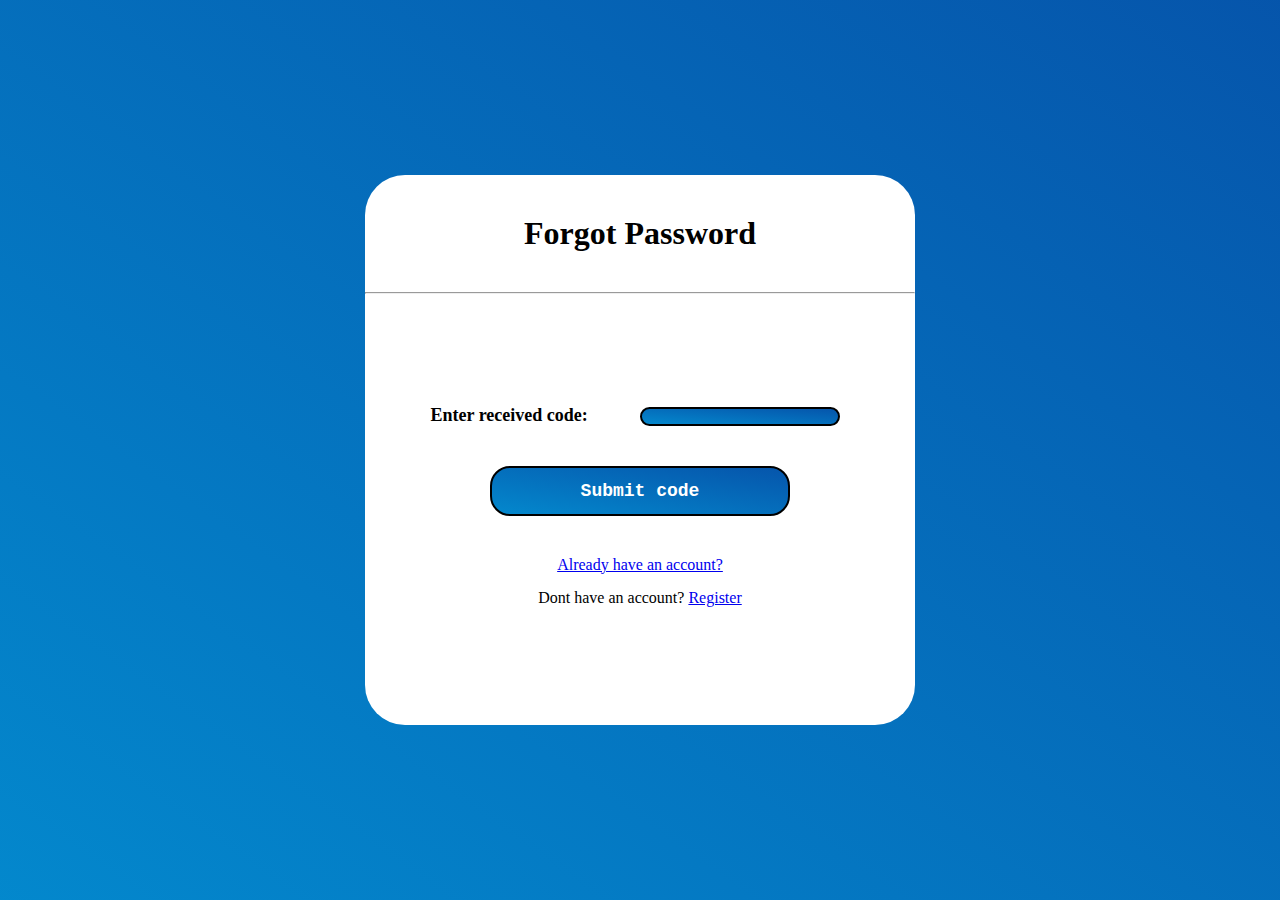
<file: HTML Files/forgotpassword-entercode.html>
<!DOCTYPE html>
<html lang="en">
<head>
    <meta charset="UTF-8">
    <meta name="viewport" content="width=device-width, initial-scale=1.0">
    <title>Perforatos Enter Code</title>
    <link rel="stylesheet" href="/CSS Files/forgotpassword-entercode.css">
</head>
<body>
    <div class="body-background">
        <div class="forgotpassword-entercode-form-wrapper">
            <h1>Forgot Password</h1>
            <hr>
            <div class="forgotpassword-entercode-all">
                <div class="forgotpassword-entercode-form">
                    <div class="forgotpassword-entercode-form-part">
                        <p></p>
                        <p>Enter received code:</p>
                    </div>
                    <div class="forgotpassword-entercode-form-part">
                        <form id="forgotpassword-entercode-form" action="/HTML Files/resetpassword.html">
                            <input type="text" name="code" id="code">
                        </form>
                    </div>
                </div> 
            </div>
            <input class="forgotpassword-entercode-button" form="forgotpassword-entercode-form" type="submit" value="Submit code"></input>
            <p><a href="/HTML Files/login.html">Already have an account?</a></p>
            <p>Dont have an account? <a href="/HTML Files/register.html">Register</a></p>
        </div>
    </div>
</body>
</html>
</file>
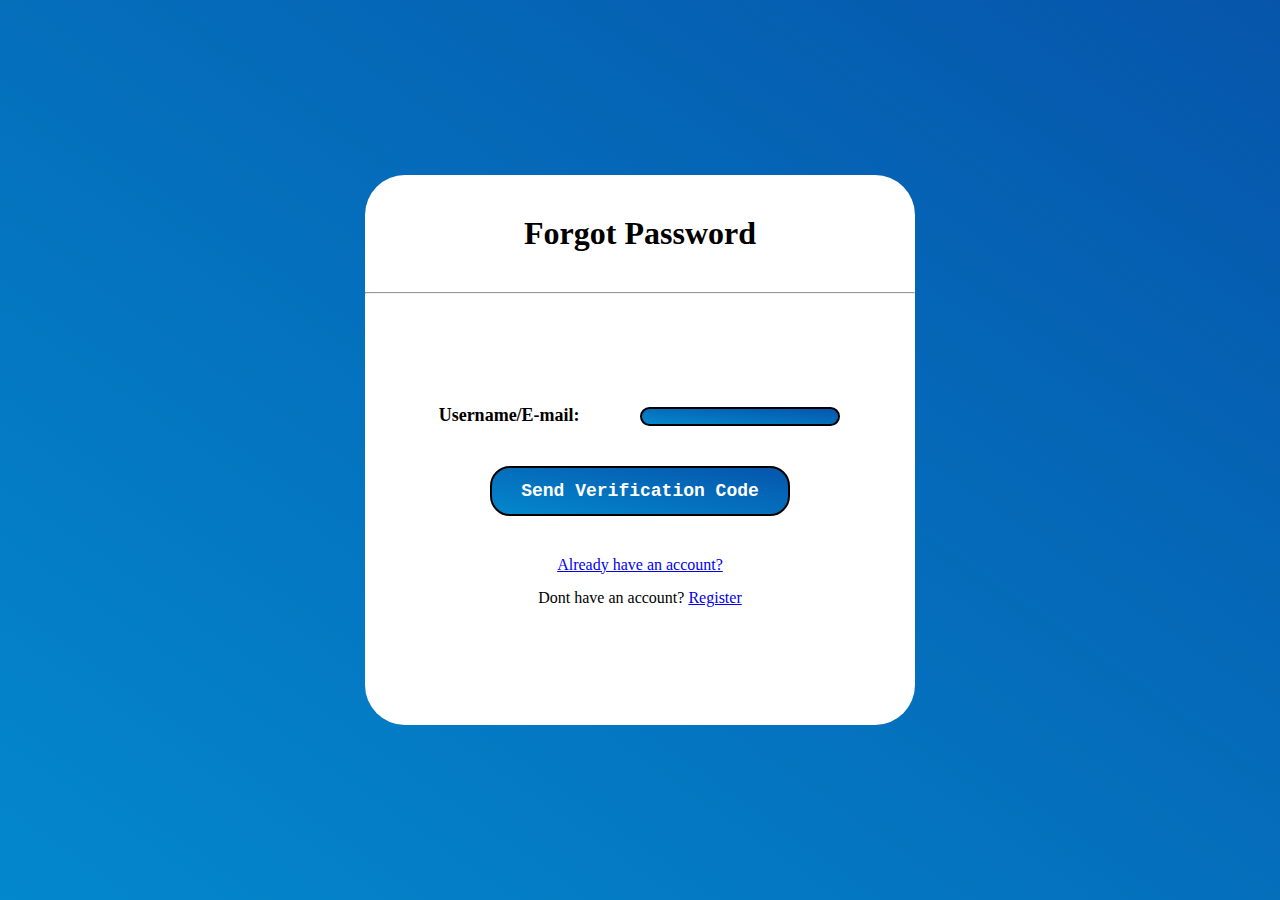
<file: HTML Files/forgotpassword.html>
<!DOCTYPE html>
<html lang="en">
<head>
    <meta charset="UTF-8">
    <meta name="viewport" content="width=device-width, initial-scale=1.0">
    <title>Perforatos Forgot Password</title>
    <link rel="stylesheet" href="/CSS Files/forgotpassword.css">
</head>
<body>
    <div class="body-background">
        <div class="forgotpassword-form-wrapper">
            <h1>Forgot Password</h1>
            <hr>
            <div class="forgotpassword-all">
                <div class="forgotpassword-form">
                    <div class="forgotpassword-form-part">
                        <p></p>
                        <p>Username/E-mail:</p>
                    </div>
                    <div class="forgotpassword-form-part">
                        <form id="forgotpasswordform" action="/HTML Files/forgotpassword-entercode.html">
                            <input type="email" name="mail" id="mail">
                        </form>
                    </div>
                </div> 
            </div>
            <input class="forgotpassword-button" form="forgotpasswordform" type="submit" value="Send Verification Code"></input>
            <p><a href="/HTML Files/login.html">Already have an account?</a></p>
            <p>Dont have an account? <a href="/HTML Files/register.html">Register</a></p>
        </div>
    </div>
</body>
</html>
</file>
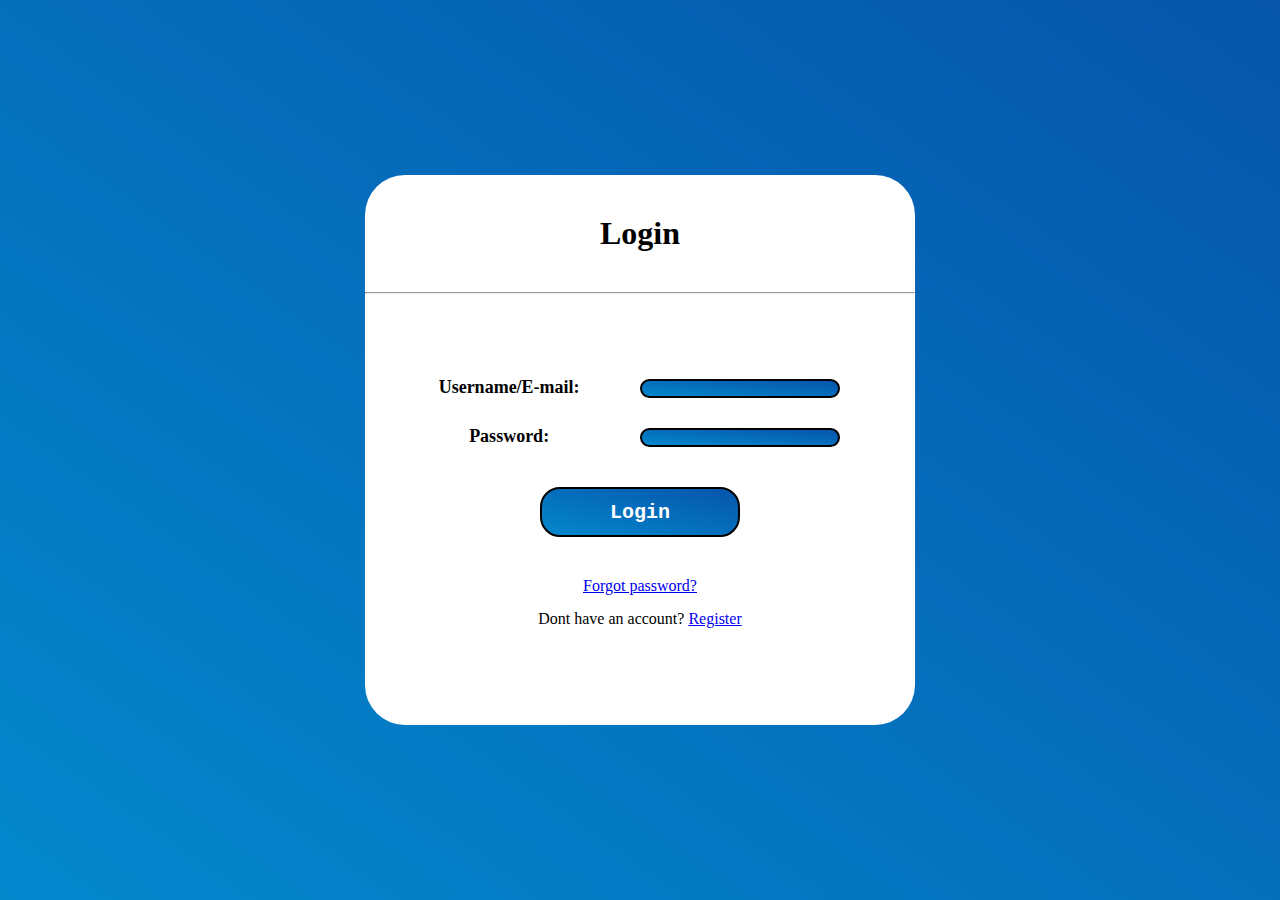
<file: HTML Files/login.html>
<!DOCTYPE html>
<html lang="en">
<head>
    <meta charset="UTF-8">
    <meta name="viewport" content="width=device-width, initial-scale=1.0">
    <title>Perforatos Login</title>
    <link rel="stylesheet" href="/CSS Files/login.css">
</head>
<body>
    <div class="body-background">
        <div class="login-form-wrapper">
            <h1>Login</h1>
            <hr>
            <div class="login-all">
                <div class="login-form">
                    <div class="login-form-part">
                        <p>Username/E-mail:</p>
                        <p>Password:</p>
                    </div>
                    <div class="login-form-part">
                        <form id="loginform" action="">
                            <input type="email" name="mail" id="mail">
                            <input type="password" name="pass" id="pass">
                        </form>
                    </div>
                </div> 
            </div>
            <input class="login-button" form="loginform" type="submit" value="Login"></input>
            <p><a href="/HTML Files/forgotpassword.html">Forgot password?</a></p>
            <p>Dont have an account? <a href="/HTML Files/register.html">Register</a></p>
        </div>
    </div>
</body>
</html>
</file>
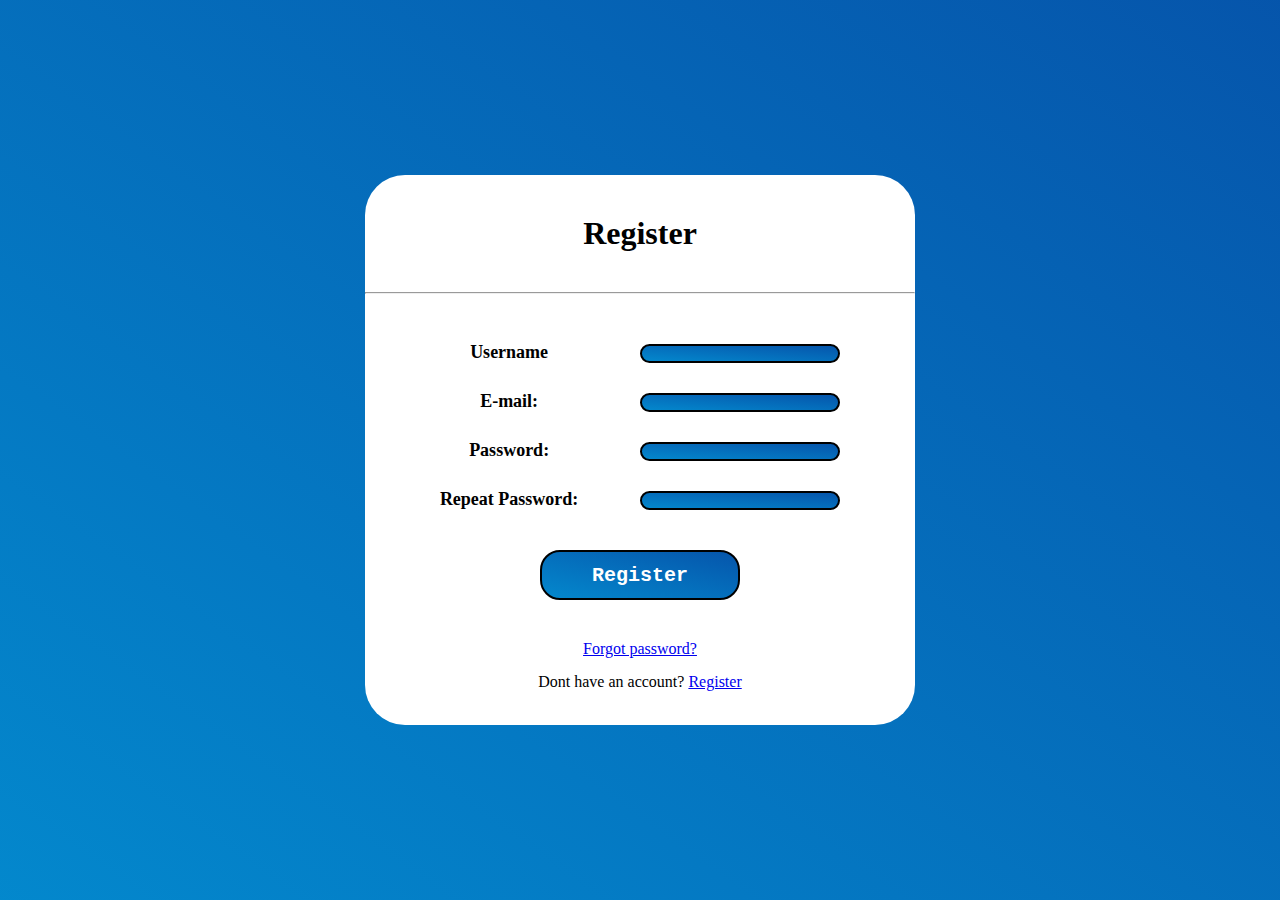
<file: HTML Files/register.html>
<!DOCTYPE html>
<html lang="en">
<head>
    <meta charset="UTF-8">
    <meta name="viewport" content="width=device-width, initial-scale=1.0">
    <title>Perforatos Register</title>
    <link rel="stylesheet" href="/CSS Files/register.css">
</head>
<body>
    <div class="body-background">
        <div class="register-form-wrapper">
            <h1>Register</h1>
            <hr>
            <div class="register-all">
                <div class="register-form">
                    <div class="register-form-part">
                        <p>Username</p>
                        <p>E-mail:</p>
                        <p>Password:</p>
                        <p>Repeat Password:</p>
                    </div>
                    <div class="register-form-part">
                        <form id="registerform" action="" onsubmit="register()">
                            <input type="text" name="uname" id="uname">
                            <input type="email" name="mail" id="mail">
                            <input type="password" name="pass" id="pass">
                            <input type="password" name="repeatpass" id="repeatpass">
                        </form>
                    </div>
                </div> 
            </div>
            <input class="register-button" form="registerform" type="submit" value="Register"></input>
            <p><a href="/HTML Files/forgotpassword.html">Forgot password?</a></p>
            <p>Dont have an account? <a href="/HTML Files/register.html">Register</a></p>
        </div>
    </div>
    <script src="/Javascript Files/register.js"></script>
</body>
</html>
</file>
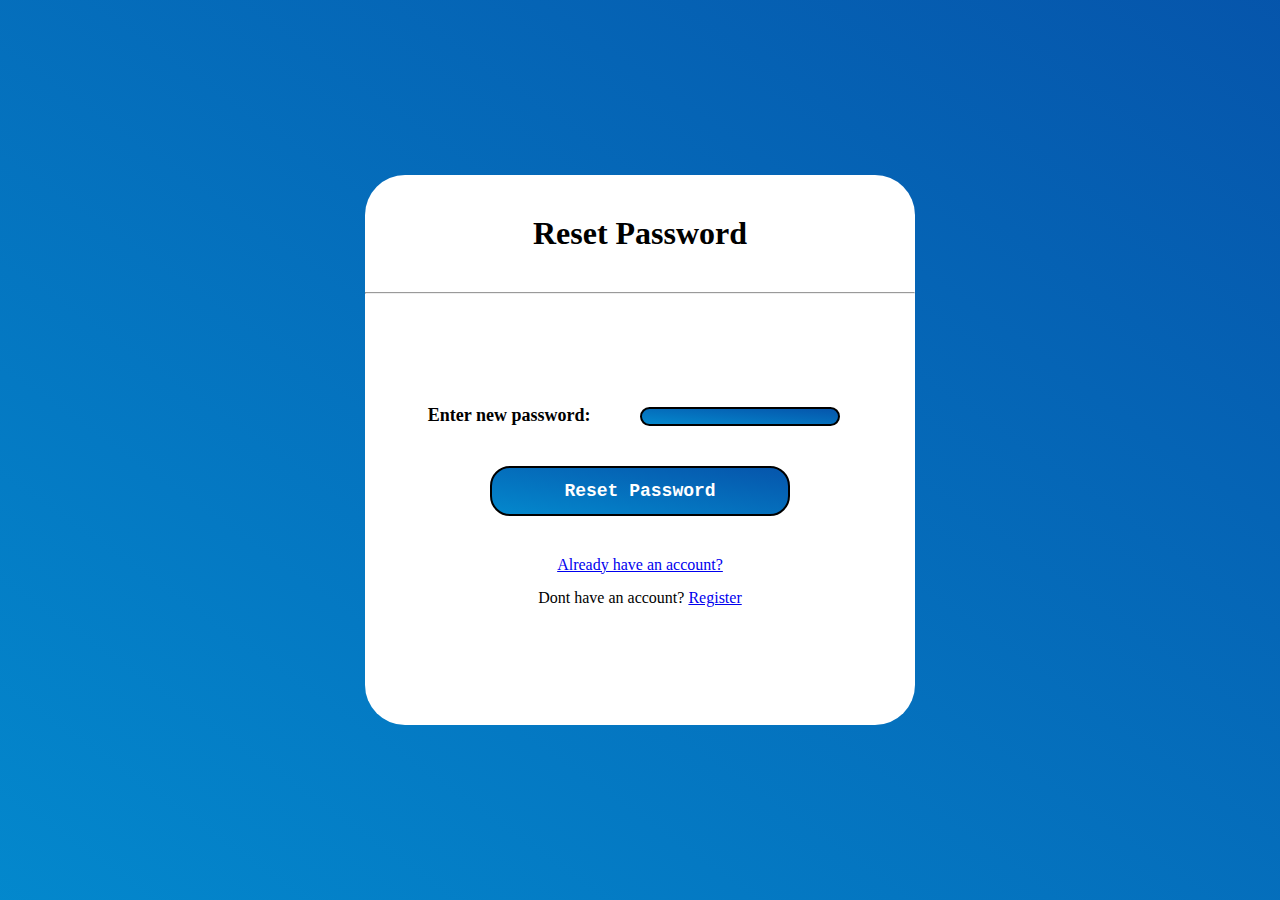
<file: HTML Files/resetpassword.html>
<!DOCTYPE html>
<html lang="en">
<head>
    <meta charset="UTF-8">
    <meta name="viewport" content="width=device-width, initial-scale=1.0">
    <title>Perforatos Reset Password</title>
    <link rel="stylesheet" href="/CSS Files/resetpassword.css">
</head>
<body>
    <div class="body-background">
        <div class="resetpassword-form-wrapper">
            <h1>Reset Password</h1>
            <hr>
            <div class="resetpassword-all">
                <div class="resetpassword-form">
                    <div class="resetpassword-form-part">
                        <p></p>
                        <p>Enter new password:</p>
                    </div>
                    <div class="resetpassword-form-part">
                        <form id="resetpassword-form" action="" onsubmit="resetPassword()">
                            <input type="password" name="pass" id="pass">
                        </form>
                    </div>
                </div> 
            </div>
            <input class="resetpassword-button" form="resetpassword-form" type="submit" value="Reset Password"></input>
            <p><a href="/HTML Files/login.html">Already have an account?</a></p>
            <p>Dont have an account? <a href="/HTML Files/register.html">Register</a></p>
        </div>
    </div>
    <script src="/Javascript Files/resetpassword.js"></script>
</body>
</html>
</file>
<file: CSS Files/forgotpassword-entercode.css>
*{
    margin: 0;
    padding: 0;
}

/*  Forgot Password Enter Code Form & Background  */

.body-background{
    display: flex;
    height: 100vh;
    width: 100vw;
    background: linear-gradient(to bottom left,#090979,#00d4ff);
    background-size: 400% 400%;
    animation: boja1 20s ease infinite;
}

.forgotpassword-entercode-form-wrapper{
    position: relative;
    text-align: center;
    width: 550px;
    height: 550px;
    background-color: white;
    margin: auto;
    border-radius: 40px;
}

.forgotpassword-entercode-form-wrapper > h1{
    display: block;
    width: 100%;
    height: fit-content;
    margin-block: 40px;
}

.forgotpassword-entercode-form-wrapper > p{
    font-weight: 500;
    margin-top: 40px;
}

.forgotpassword-entercode-form-wrapper > input{
    margin-top: 40px;
}

.forgotpassword-entercode-form-wrapper > p:last-child{
    font-weight: 500;
    margin-top: 15px;
}

.forgotpassword-entercode-all{
    margin-top: 15%;
}

.forgotpassword-entercode-form{
    display: flex;
    justify-content: center;
    margin-top: 20px;
}

.forgotpassword-entercode-form-part{
    width: 45%;
    height: fit-content;
}

.forgotpassword-entercode-form-part > p{
    margin-top: 28px;
    width: 70%;
    padding-left: 30px;
    font-weight: 700;
    font-size: large;
}

.forgotpassword-entercode-form-part > form{
    max-width: 200px;
}

.forgotpassword-entercode-form-part > form > input{
    margin-top: 30px;
    color: white;
    width: 93%;
    border-radius: 20px;
    border: 2px solid black;
    background: linear-gradient(to bottom left,#090979,#00d4ff);
    background-size: 400% 400%;
    animation: boja1 20s ease infinite;
    padding-left: 10px;
}

.forgotpassword-entercode-button{
    max-width: 300px;
    color: white;
    width: 100%;
    height: 50px;
    border-radius: 20px;
    border: 2px solid black;
    font-family: 'Courier New', Courier, monospace;
    font-weight: bolder;
    font-size: 18px;
    background: linear-gradient(to bottom left,#090979,#00d4ff);
    background-size: 400% 400%;
    animation: boja1 20s ease infinite;
}



/*  Keyframes & Media  */

@keyframes boja1{
    0% {
		background-position: 50% 0%;
	}
	50% {
		background-position: 50% 100%;
	}
	100% {
		background-position: 50% 0%;
	}
}

@media (max-width: 448px){
    .forgotpassword-entercode-form-part > p{
        margin-top: 18px;
    }
}
</file>
<file: CSS Files/forgotpassword.css>
*{
    margin: 0;
    padding: 0;
}

/*  Forgot Password Form & Background  */

.body-background{
    display: flex;
    height: 100vh;
    width: 100vw;
    background: linear-gradient(to bottom left,#090979,#00d4ff);
    background-size: 400% 400%;
    animation: boja1 20s ease infinite;
}

.forgotpassword-form-wrapper{
    position: relative;
    text-align: center;
    width: 550px;
    height: 550px;
    background-color: white;
    margin: auto;
    border-radius: 40px;
}

.forgotpassword-form-wrapper > h1{
    display: block;
    width: 100%;
    height: fit-content;
    margin-block: 40px;
}

.forgotpassword-form-wrapper > p{
    font-weight: 500;
    margin-top: 40px;
}

.forgotpassword-form-wrapper > input{
    margin-top: 40px;
}

.forgotpassword-form-wrapper > p:last-child{
    font-weight: 500;
    margin-top: 15px;
}

.forgotpassword-all{
    margin-top: 15%;
}

.forgotpassword-form{
    display: flex;
    justify-content: center;
    margin-top: 20px;
}

.forgotpassword-form-part{
    width: 45%;
    height: fit-content;
}

.forgotpassword-form-part > p{
    margin-top: 28px;
    width: 70%;
    padding-left: 30px;
    font-weight: 700;
    font-size: large;
}

.forgotpassword-form-part > form{
    max-width: 200px;
}

.forgotpassword-form-part > form > input{
    margin-top: 30px;
    color: white;
    width: 93%;
    border-radius: 20px;
    border: 2px solid black;
    background: linear-gradient(to bottom left,#090979,#00d4ff);
    background-size: 400% 400%;
    animation: boja1 20s ease infinite;
    padding-left: 10px;
}

.forgotpassword-button{
    max-width: 300px;
    color: white;
    width: 100%;
    height: 50px;
    border-radius: 20px;
    border: 2px solid black;
    font-family: 'Courier New', Courier, monospace;
    font-weight: bolder;
    font-size: 18px;
    background: linear-gradient(to bottom left,#090979,#00d4ff);
    background-size: 400% 400%;
    animation: boja1 20s ease infinite;
}



/*  Keyframes & Media  */

@keyframes boja1{
    0% {
		background-position: 50% 0%;
	}
	50% {
		background-position: 50% 100%;
	}
	100% {
		background-position: 50% 0%;
	}
}

@media (max-width: 448px){
    .forgotpassword-form-part > p{
        margin-top: 18px;
    }
}
</file>
<file: CSS Files/login.css>
*{
    margin: 0;
    padding: 0;
}

/*  Login Form & Background  */

.body-background{
    display: flex;
    height: 100vh;
    width: 100vw;
    background: linear-gradient(to bottom left,#090979,#00d4ff);
    background-size: 400% 400%;
    animation: boja1 20s ease infinite;
}

.login-form-wrapper{
    position: relative;
    text-align: center;
    width: 550px;
    height: 550px;
    background-color: white;
    margin: auto;
    border-radius: 40px;
}

.login-form-wrapper > h1{
    display: block;
    width: 100%;
    height: fit-content;
    margin-block: 40px;
}

.login-form-wrapper > p{
    font-weight: 500;
    margin-top: 40px;
}

.login-form-wrapper > p:last-child{
    font-weight: 500;
    margin-top: 15px;
}

.login-all{
    margin-top: 10%;
}

.login-form{
    display: flex;
    justify-content: center;
    margin-top: 20px;
}

.login-form-part{
    width: 45%;
    height: fit-content;
}

.login-form-part > p{
    margin-top: 28px;
    width: 70%;
    padding-left: 30px;
    font-weight: 700;
    font-size: large;
}

.login-form-part > form{
    max-width: 200px;
}

.login-form-part > form > input{
    margin-top: 30px;
    color: white;
    width: 93%;
    border-radius: 20px;
    border: 2px solid black;
    background: linear-gradient(to bottom left,#090979,#00d4ff);
    background-size: 400% 400%;
    animation: boja1 20s ease infinite;
    padding-left: 10px;
}

.login-button{
    margin-top: 40px;
    max-width: 200px;
    color: white;
    width: 100%;
    height: 50px;
    border-radius: 20px;
    border: 2px solid black;
    font-family: 'Courier New', Courier, monospace;
    font-weight: bolder;
    font-size: 20px;
    background: linear-gradient(to bottom left,#090979,#00d4ff);
    background-size: 400% 400%;
    animation: boja1 20s ease infinite;
}



/*  Keyframes & Media  */

@keyframes boja1{
    0% {
		background-position: 50% 0%;
	}
	50% {
		background-position: 50% 100%;
	}
	100% {
		background-position: 50% 0%;
	}
}

@media (max-width: 448px){
    .login-form-part > p{
        margin-top: 18px;
    }
}
</file>
<file: CSS Files/register.css>
*{
    margin: 0;
    padding: 0;
}

/*  register Form & Background  */

.body-background{
    display: flex;
    height: 100vh;
    width: 100vw;
    background: linear-gradient(to bottom left,#090979,#00d4ff);
    background-size: 400% 400%;
    animation: boja1 20s ease infinite;
}

.register-form-wrapper{
    position: relative;
    text-align: center;
    width: 550px;
    height: 550px;
    background-color: white;
    margin: auto;
    border-radius: 40px;
}

.register-form-wrapper > h1{
    display: block;
    width: 100%;
    height: fit-content;
    margin-block: 40px;
}

.register-form-wrapper > p{
    font-weight: 500;
    margin-top: 40px;
}

.register-form-wrapper > p:last-child{
    font-weight: 500;
    margin-top: 15px;
}

.register-form{
    display: flex;
    justify-content: center;
    margin-top: 20px;
}

.register-form-part{
    width: 45%;
    height: fit-content;
}

.register-form-part > p{
    margin-top: 28px;
    width: 70%;
    padding-left: 30px;
    font-weight: 700;
    font-size: large;
}

.register-form-part > form{
    max-width: 200px;
}

.register-form-part > form > input{
    margin-top: 30px;
    color: white;
    width: 93%;
    border-radius: 20px;
    border: 2px solid black;
    background: linear-gradient(to bottom left,#090979,#00d4ff);
    background-size: 400% 400%;
    animation: boja1 20s ease infinite;
    padding-left: 10px;
}

.register-button{
    margin-top: 40px;
    max-width: 200px;
    color: white;
    width: 100%;
    height: 50px;
    border-radius: 20px;
    border: 2px solid black;
    font-family: 'Courier New', Courier, monospace;
    font-weight: bolder;
    font-size: 20px;
    background: linear-gradient(to bottom left,#090979,#00d4ff);
    background-size: 400% 400%;
    animation: boja1 20s ease infinite;
}



/*  Keyframes  */

@keyframes boja1{
    0% {
		background-position: 50% 0%;
	}
	50% {
		background-position: 50% 100%;
	}
	100% {
		background-position: 50% 0%;
	}
}
</file>
<file: CSS Files/resetpassword.css>
*{
    margin: 0;
    padding: 0;
}

/*  Forgot Password Enter Code Form & Background  */

.body-background{
    display: flex;
    height: 100vh;
    width: 100vw;
    background: linear-gradient(to bottom left,#090979,#00d4ff);
    background-size: 400% 400%;
    animation: boja1 20s ease infinite;
}

.resetpassword-form-wrapper{
    position: relative;
    text-align: center;
    width: 550px;
    height: 550px;
    background-color: white;
    margin: auto;
    border-radius: 40px;
}

.resetpassword-form-wrapper > h1{
    display: block;
    width: 100%;
    height: fit-content;
    margin-block: 40px;
}

.resetpassword-form-wrapper > p{
    font-weight: 500;
    margin-top: 40px;
}

.resetpassword-form-wrapper > input{
    margin-top: 40px;
}

.resetpassword-form-wrapper > p:last-child{
    font-weight: 500;
    margin-top: 15px;
}

.resetpassword-all{
    margin-top: 15%;
}

.resetpassword-form{
    display: flex;
    justify-content: center;
    margin-top: 20px;
}

.resetpassword-form-part{
    width: 45%;
    height: fit-content;
}

.resetpassword-form-part > p{
    margin-top: 28px;
    width: 70%;
    padding-left: 30px;
    font-weight: 700;
    font-size: large;
}

.resetpassword-form-part > form{
    max-width: 200px;
}

.resetpassword-form-part > form > input{
    margin-top: 30px;
    color: white;
    width: 93%;
    border-radius: 20px;
    border: 2px solid black;
    background: linear-gradient(to bottom left,#090979,#00d4ff);
    background-size: 400% 400%;
    animation: boja1 20s ease infinite;
    padding-left: 10px;
}

.resetpassword-button{
    max-width: 300px;
    color: white;
    width: 100%;
    height: 50px;
    border-radius: 20px;
    border: 2px solid black;
    font-family: 'Courier New', Courier, monospace;
    font-weight: bolder;
    font-size: 18px;
    background: linear-gradient(to bottom left,#090979,#00d4ff);
    background-size: 400% 400%;
    animation: boja1 20s ease infinite;
}



/*  Keyframes & Media  */

@keyframes boja1{
    0% {
		background-position: 50% 0%;
	}
	50% {
		background-position: 50% 100%;
	}
	100% {
		background-position: 50% 0%;
	}
}

@media (max-width: 448px){
    .resetpassword-form-part > p{
        margin-top: 18px;
    }
}
</file>
